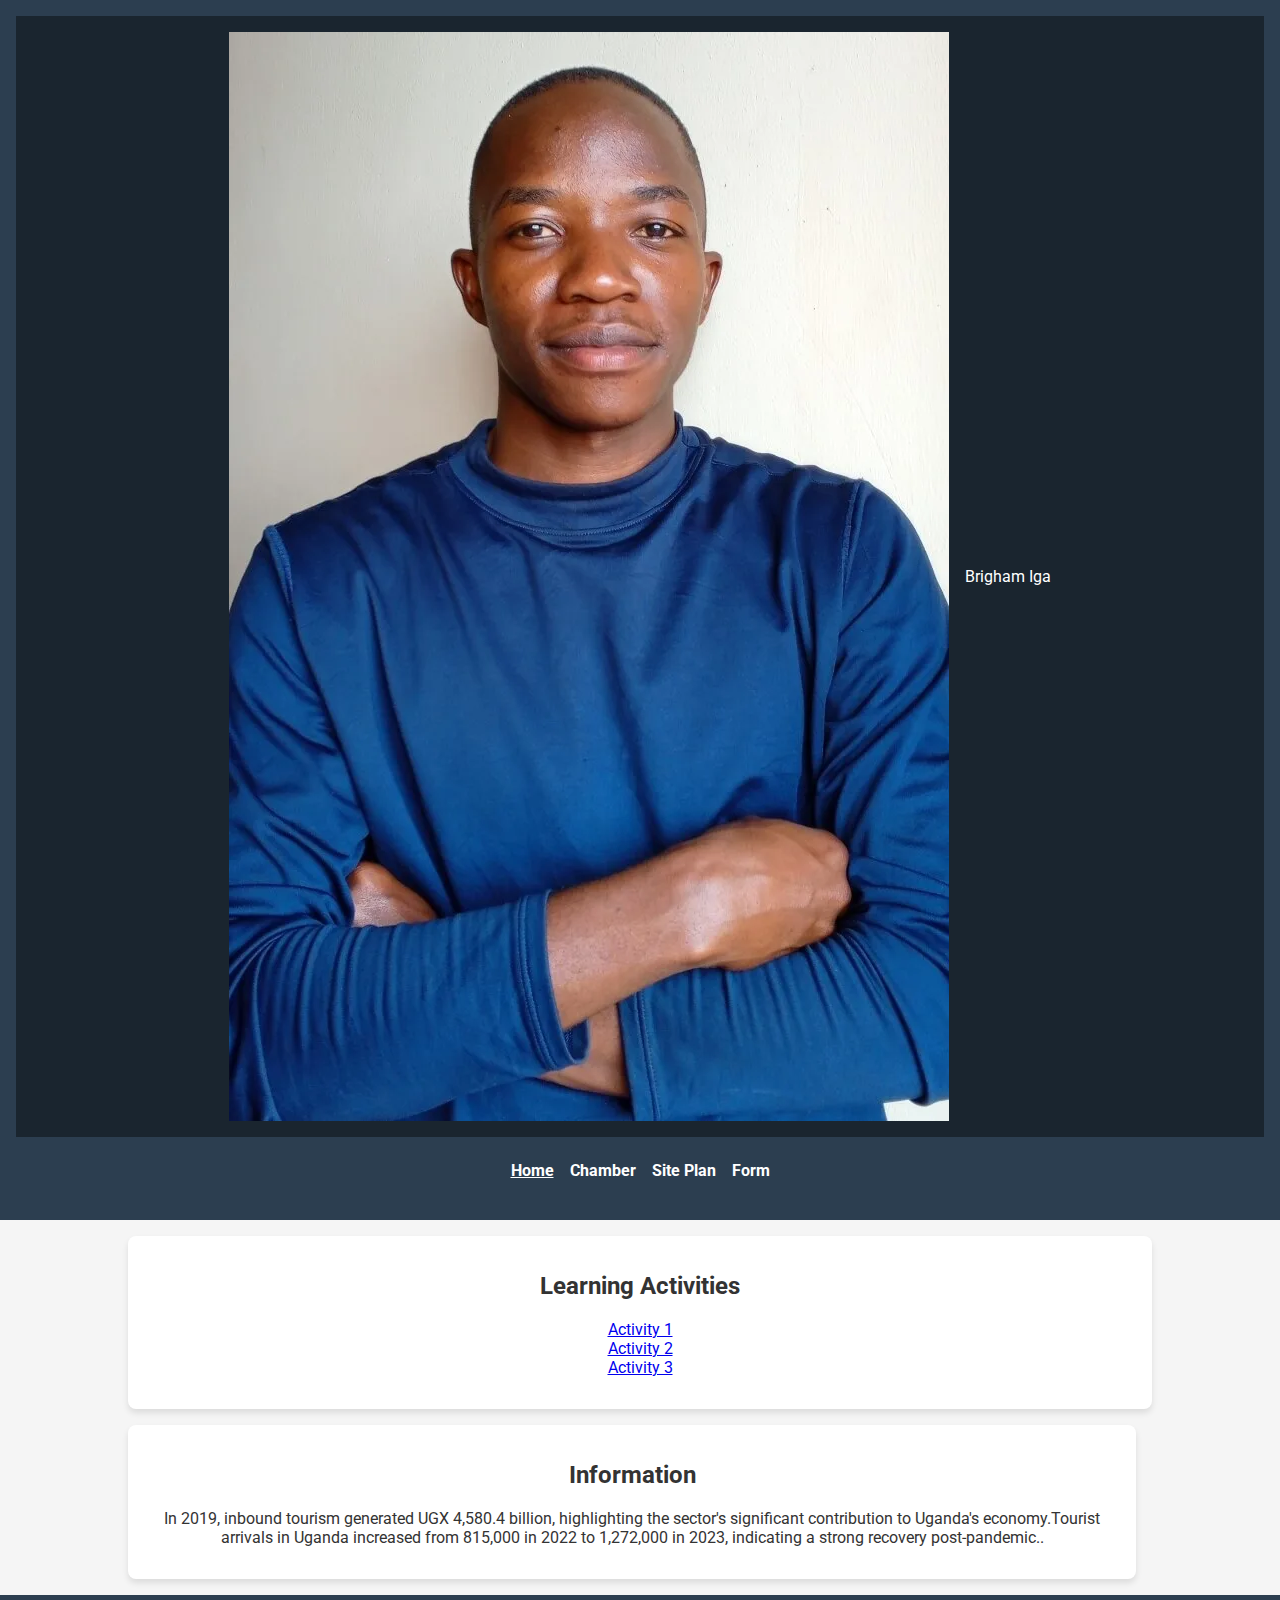
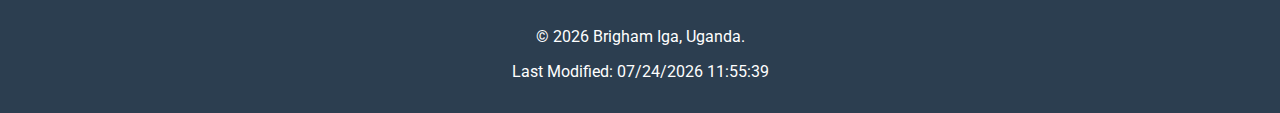
<file: index.html>
<!DOCTYPE html>
<html lang="en">

<head>
    <meta charset="UTF-8">
    <meta name="viewport" content="width=device-width, initial-scale=1.0">
    <title>Brigham Iga - WDD 230 - Web Frontend Development</title>
    <meta name="description" content="Welcome to my WDD 230 web development page. Learn about my journey in web development and explore resources and activities.">
    <meta name="author" content="Brigham Iga">
    <link rel="preconnect" href="https://fonts.googleapis.com">
    <link rel="preconnect" href="https://fonts.gstatic.com" crossorigin>
    <link href="https://fonts.googleapis.com/css2?family=Roboto:wght@100..900&display=swap" rel="stylesheet">
    <link rel="stylesheet" href="styles/base.css">
    <link rel="stylesheet" href="styles/larger.css">
    <script src="scripts/getDates.js" defer></script>
</head>

<body>
    <header>
        <div class="profile-container">
            <img src="images/Iga_4.webp" alt="Brigham Iga's Profile Picture" class="profile-img">
            <span class="profile-name">Brigham Iga</span>
        </div>
        <nav>
            <ul>
                <li><a href="#" class="active">Home</a></li>
                <li><a href="#">Chamber</a></li>
                <li><a href="#">Site Plan</a></li>
                <li><a href="#">Form</a></li>
            </ul>
        </nav>
    </header>
    <main>
        <section class="card learning-activities">
            <h2>Learning Activities</h2>
            <ul>
                <li><a href="#">Activity 1</a></li>
                <li><a href="#">Activity 2</a></li>
                <li><a href="#">Activity 3</a></li>
            </ul>
        </section>

        <section class="card information">
            <h2>Information</h2>
            <p>In 2019, inbound tourism generated UGX 4,580.4 billion, highlighting the sector's significant contribution to Uganda's economy.Tourist arrivals in Uganda increased from 815,000 in 2022 to 1,272,000 in 2023, indicating a strong recovery post-pandemic..</p>
        </section>
    </main>

    <footer>
        <p>&copy; <span id="currentyear"></span> Brigham Iga, Uganda.</p>
        <p id="lastModified"></p>
    </footer>

    <script>
        document.getElementById("currentyear").textContent = new Date().getFullYear();
        document.getElementById("lastModified").textContent = "Last Modified: " + document.lastModified;
    </script>
</body>

</html>
</file>
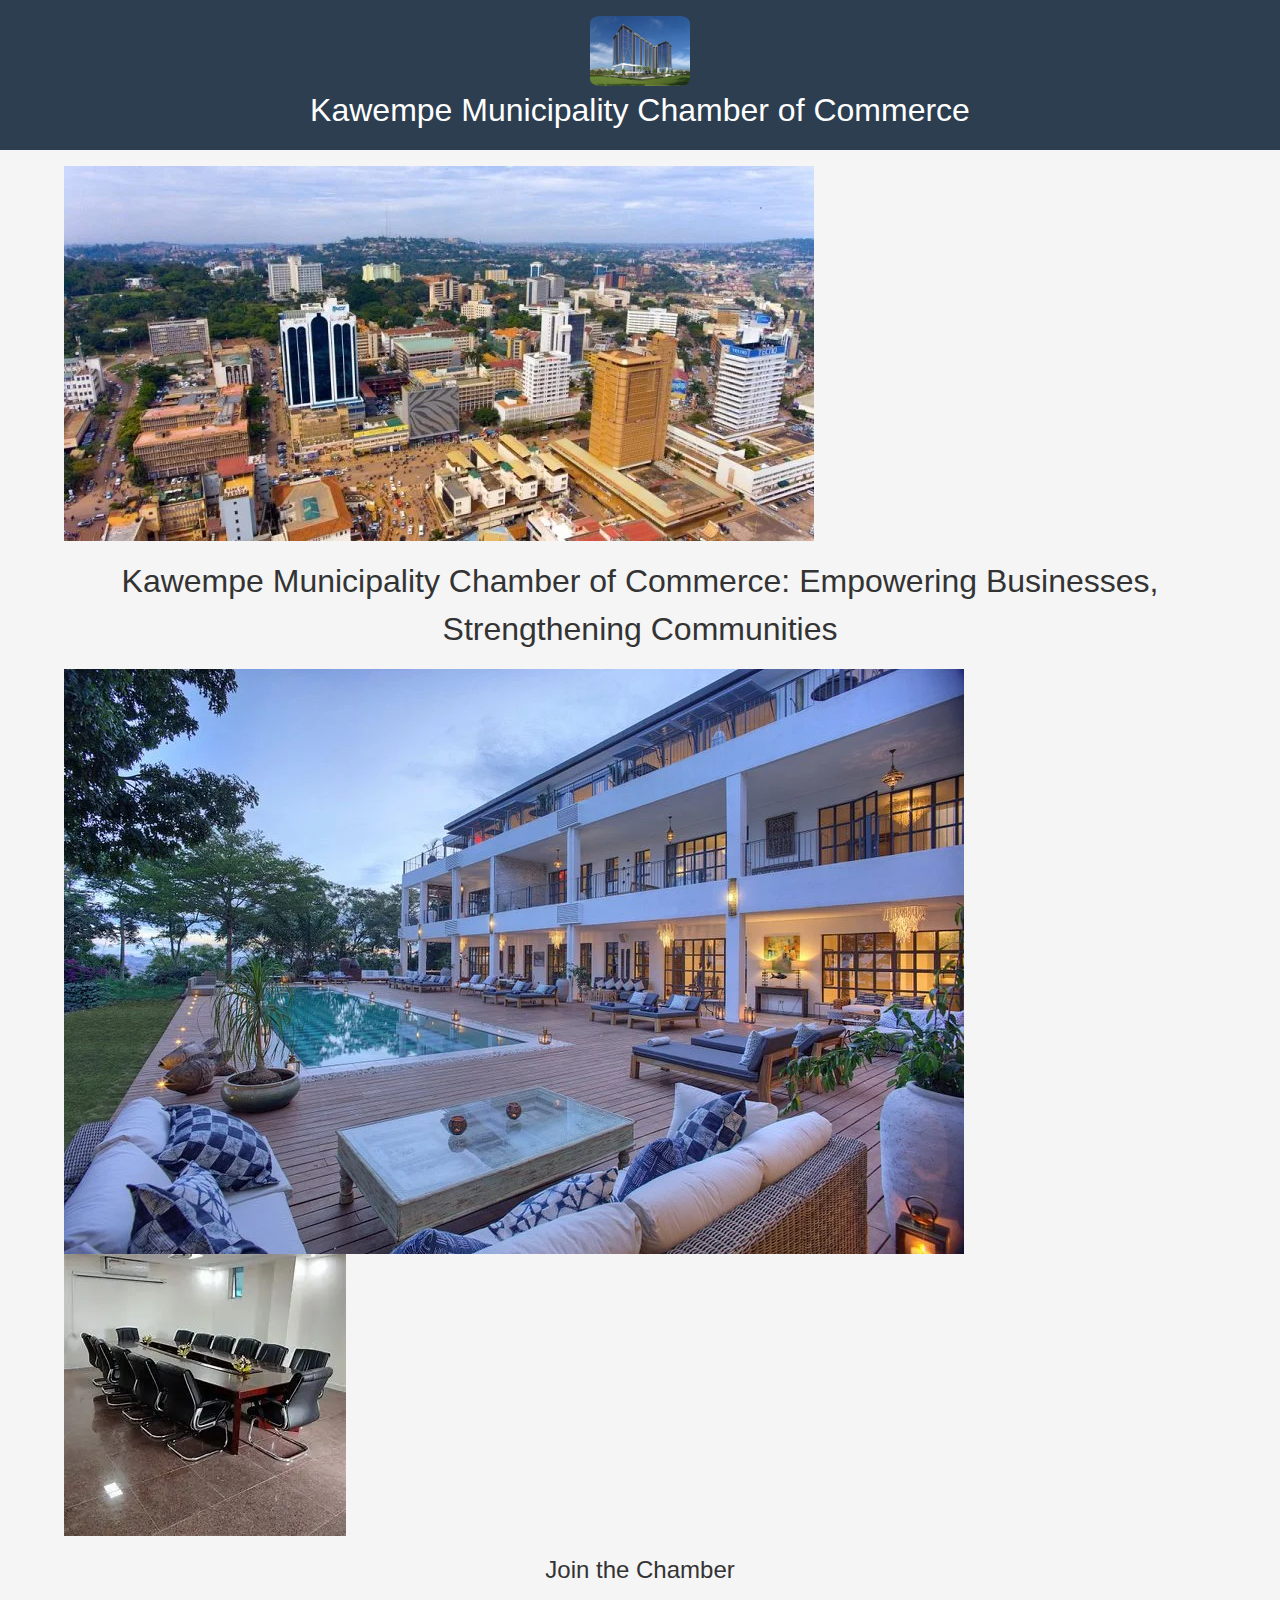
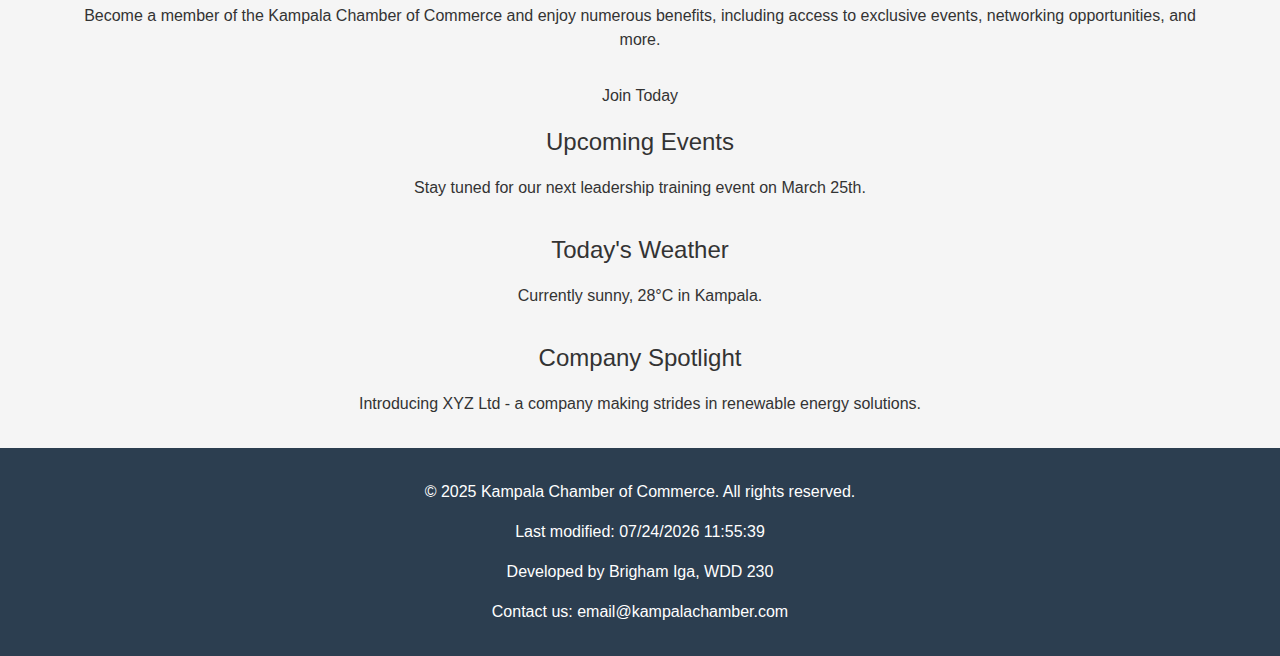
<file: chamber/index.html>
<!DOCTYPE html>
<html lang="en">

<head>
    <meta charset="UTF-8">
    <meta name="viewport" content="width=device-width, initial-scale=1.0">
    <meta property="og:title" content="Kampala Chamber of Commerce - Home page" />
    <meta property="og:url" content="https://the-things-which-matter.github.io/wdd230/chamber/index.html" />
    <meta property="og:image" content="https://sl.bing.net/hKS41zDF8mW" />
    <meta property="og:type" content="website" />
    <meta name="description" content="Welcome to Kampala Chamber of Commerce - Business & Community Growth. This page introduces you to what the Kampala Chamber of Commerce does for both business owners and the community too.">
    <meta name="author" content="Brigham Iga">

    <title>Kampala Chamber of Commerce - Home page</title>
    <link rel="icon" href="images/favicon.ico" type="image/x-icon">
    <link href="https://fonts.googleapis.com/css2?family=Amita&family=Noto+Sans:wght@400;700&display=swap" rel="stylesheet">
    <link rel="stylesheet" href="styles/normalize.css">
    <link rel="stylesheet" href="styles/base.css"> 
    <link rel="stylesheet" href="styles/larger.css">
    <script src="scripts/homepage.js" defer></script>
</head>

<body>

    <header>
        <img class="kampala" src="images/kampala.webp" alt="Kampala Chamber of Commerce Logo" width="100"> 
        <h1 class="ytcontent">Kawempe Municipality Chamber of Commerce</h1>

        <nav>
            <button class="hamburger-button" aria-label="Toggle Menu">&#9776;</button>
            <ul id="menu-items">
                <li><a href="https://the-things-which-matter.github.io/wdd230/chamber/index.html">Home</a></li>
                <li><a href="#chamber">Chamber</a></li>
                <li><a href="#projects">Projects</a></li>
                <li><a href="#contact">Contact</a></li>
            </ul>
        </nav>
    </header>

    <main>
        <section id="hero">
            <img src="images/kampala-hero.webp" alt="Kampala Chamber Hero Image" class="hero-img">
        </section>

        <section id="main-title">
            <h1>Kawempe Municipality Chamber of Commerce: Empowering Businesses, Strengthening Communities</h1>
        </section>

        <section id="image-section">
            <div class="image-container">
                <img src="images/kamp-one.webp" alt="Business Image 1" class="side-image">
                <img src="images/kamp-borad.webp" alt="Business Image 2" class="side-image">
            </div>
        </section>

        <section id="secondary-text">
            <h2>Join the Chamber</h2>
            <p>Become a member of the Kampala Chamber of Commerce and enjoy numerous benefits, including access to exclusive events, networking opportunities, and more.</p>
        </section>

        <section id="cta">
            <a href="#" class="cta-link">Join Today</a>
        </section>

        <section id="current-events">
            <h2>Upcoming Events</h2>
            <p>Stay tuned for our next leadership training event on March 25th.</p>
        </section>

        <section id="weather">
            <h2>Today's Weather</h2>
            <p>Currently sunny, 28°C in Kampala.</p>
        </section>

        <section id="company-spotlight">
            <h2>Company Spotlight</h2>
            <p>Introducing XYZ Ltd - a company making strides in renewable energy solutions.</p>
        </section>
    </main>

    <footer>
        <p>&copy; 2025 Kampala Chamber of Commerce. All rights reserved.</p>
        <p>Last modified: <span id="last-modified"></span></p>
        <p>Developed by Brigham Iga, WDD 230</p>
        <p>Contact us: email@kampalachamber.com</p>
    </footer>

</body>

</html>
</file>
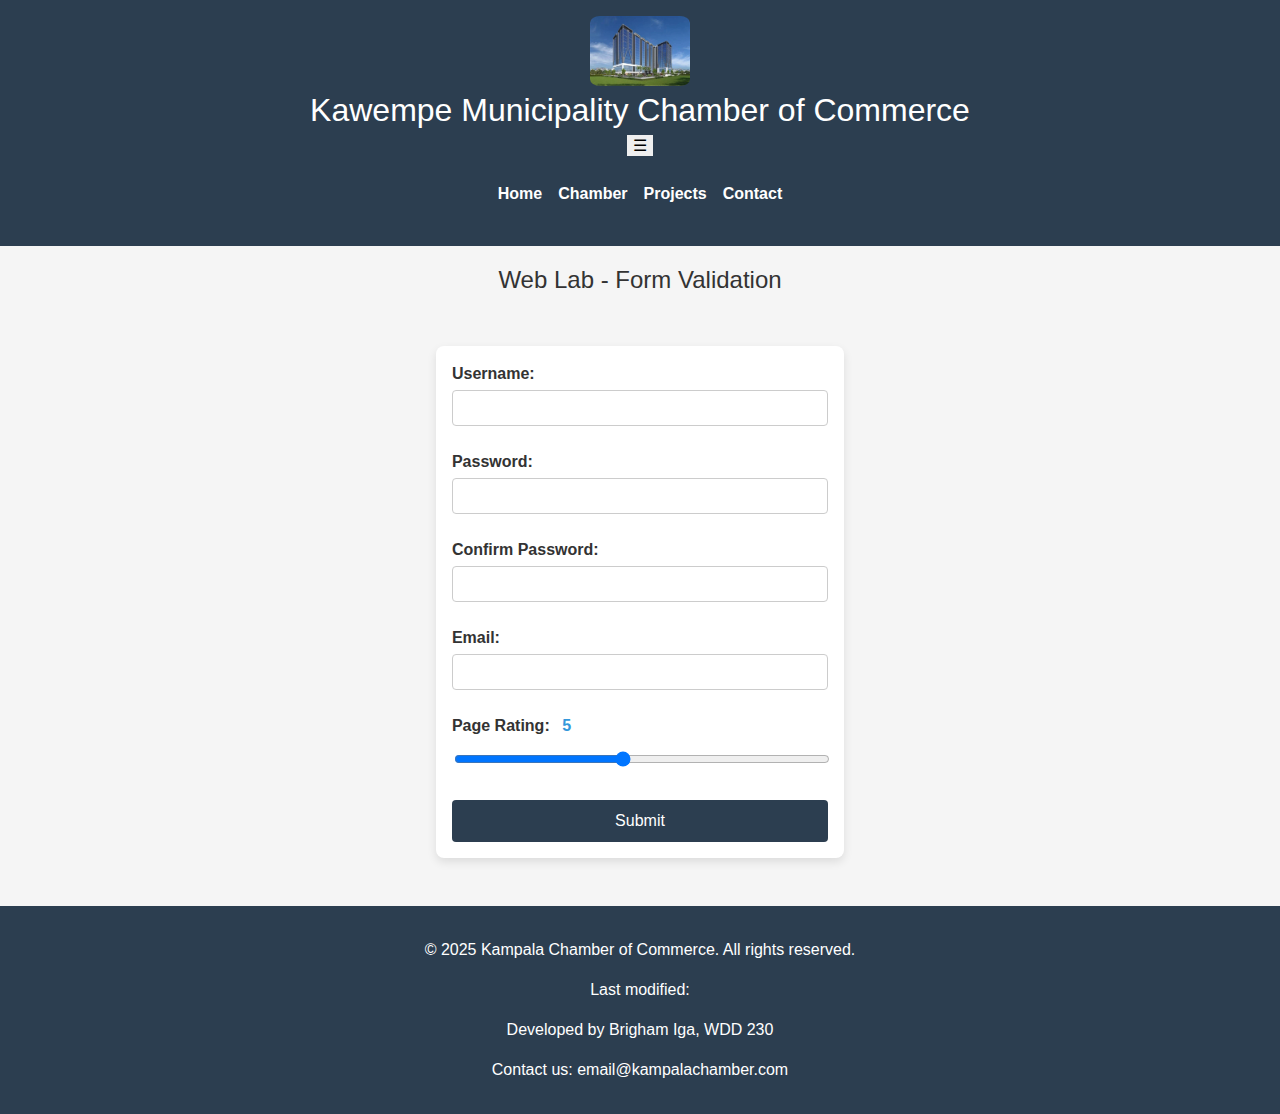
<file: form.html>
<!DOCTYPE html>
<html lang="en">

<head>
    <meta charset="UTF-8">
    <meta name="viewport" content="width=device-width, initial-scale=1.0">
    <meta property="og:title" content="Kampala Chamber of Commerce - Home page" />
    <meta property="og:url" content="https://the-things-which-matter.github.io/wdd230/chamber/index.html" />
    <meta property="og:image" content="https://sl.bing.net/hKS41zDF8mW" />
    <meta property="og:type" content="website" />
    <meta name="description"
        content="Complete this form to register as a member of the Kampala Chamber of Commerce. Enjoy access to a range of business and community benefits.">
    <meta name="author" content="Brigham Iga">

    <title>Kampala Chamber of Commerce - Member Registration Form</title>
    <link rel="icon" href="images/favicon.ico" type="image/x-icon">
    <link href="https://fonts.googleapis.com/css2?family=Amita&family=Noto+Sans:wght@400;700&display=swap"
        rel="stylesheet">
    <link rel="stylesheet" href="styles/normalize.css">
    <link rel="stylesheet" href="styles/form.css">
    <link rel="stylesheet" href="styles/larger.css">
    <script src="scripts/form.js" defer></script>
</head>

<body>

    <header>
        <img class="kampala" src="images/kampalat.webp" alt="Kampala Chamber of Commerce Logo" width="100">
        <h1 class="ytcontent">Kawempe Municipality Chamber of Commerce</h1>

        <nav>
            <button class="hamburger-button" aria-label="Toggle Menu">&#9776;</button>
            <ul id="menu-items">
                <li><a href="https://the-things-which-matter.github.io/wdd230/chamber/index.html">Home</a></li>
                <li><a href="#chamber">Chamber</a></li>
                <li><a href="#projects">Projects</a></li>
                <li><a href="#contact">Contact</a></li>
            </ul>
        </nav>
    </header>

    <main>
        <h2>Web Lab - Form Validation</h2>
        <form id="userForm" method="get" action="record.html">
            <label for="username">Username:
                <input type="text" id="username" name="username" required>
            </label>

            <label for="password">Password:
                <input type="password" id="password" name="password" required
                    pattern="[a-zA-Z0-9]{8,}"
                    title="Password must be at least 8 alphanumeric characters.">
            </label>

            <label for="confirmPassword">Confirm Password:
                <input type="password" id="confirmPassword" name="confirmPassword" required>
            </label>

            <label for="email">Email:
                <input type="email" id="email" name="email" required
                    pattern="[a-zA-Z0-9._%+-]+@byui\\.edu$"
                    title="Please enter a valid @byui.edu email address.">
            </label>

            <label for="rating">Page Rating: <span id="ratingValue">5</span>
                <input type="range" id="rating" name="rating" min="1" max="10" step="1" value="5">
            </label>

            <button type="submit">Submit</button>
        </form>
    </main>

    <footer>
        <p>&copy; 2025 Kampala Chamber of Commerce. All rights reserved.</p>
        <p>Last modified: <span id="last-modified"></span></p>
        <p>Developed by Brigham Iga, WDD 230</p>
        <p>Contact us: email@kampalachamber.com</p>
    </footer>


</body>

</html>
</file>
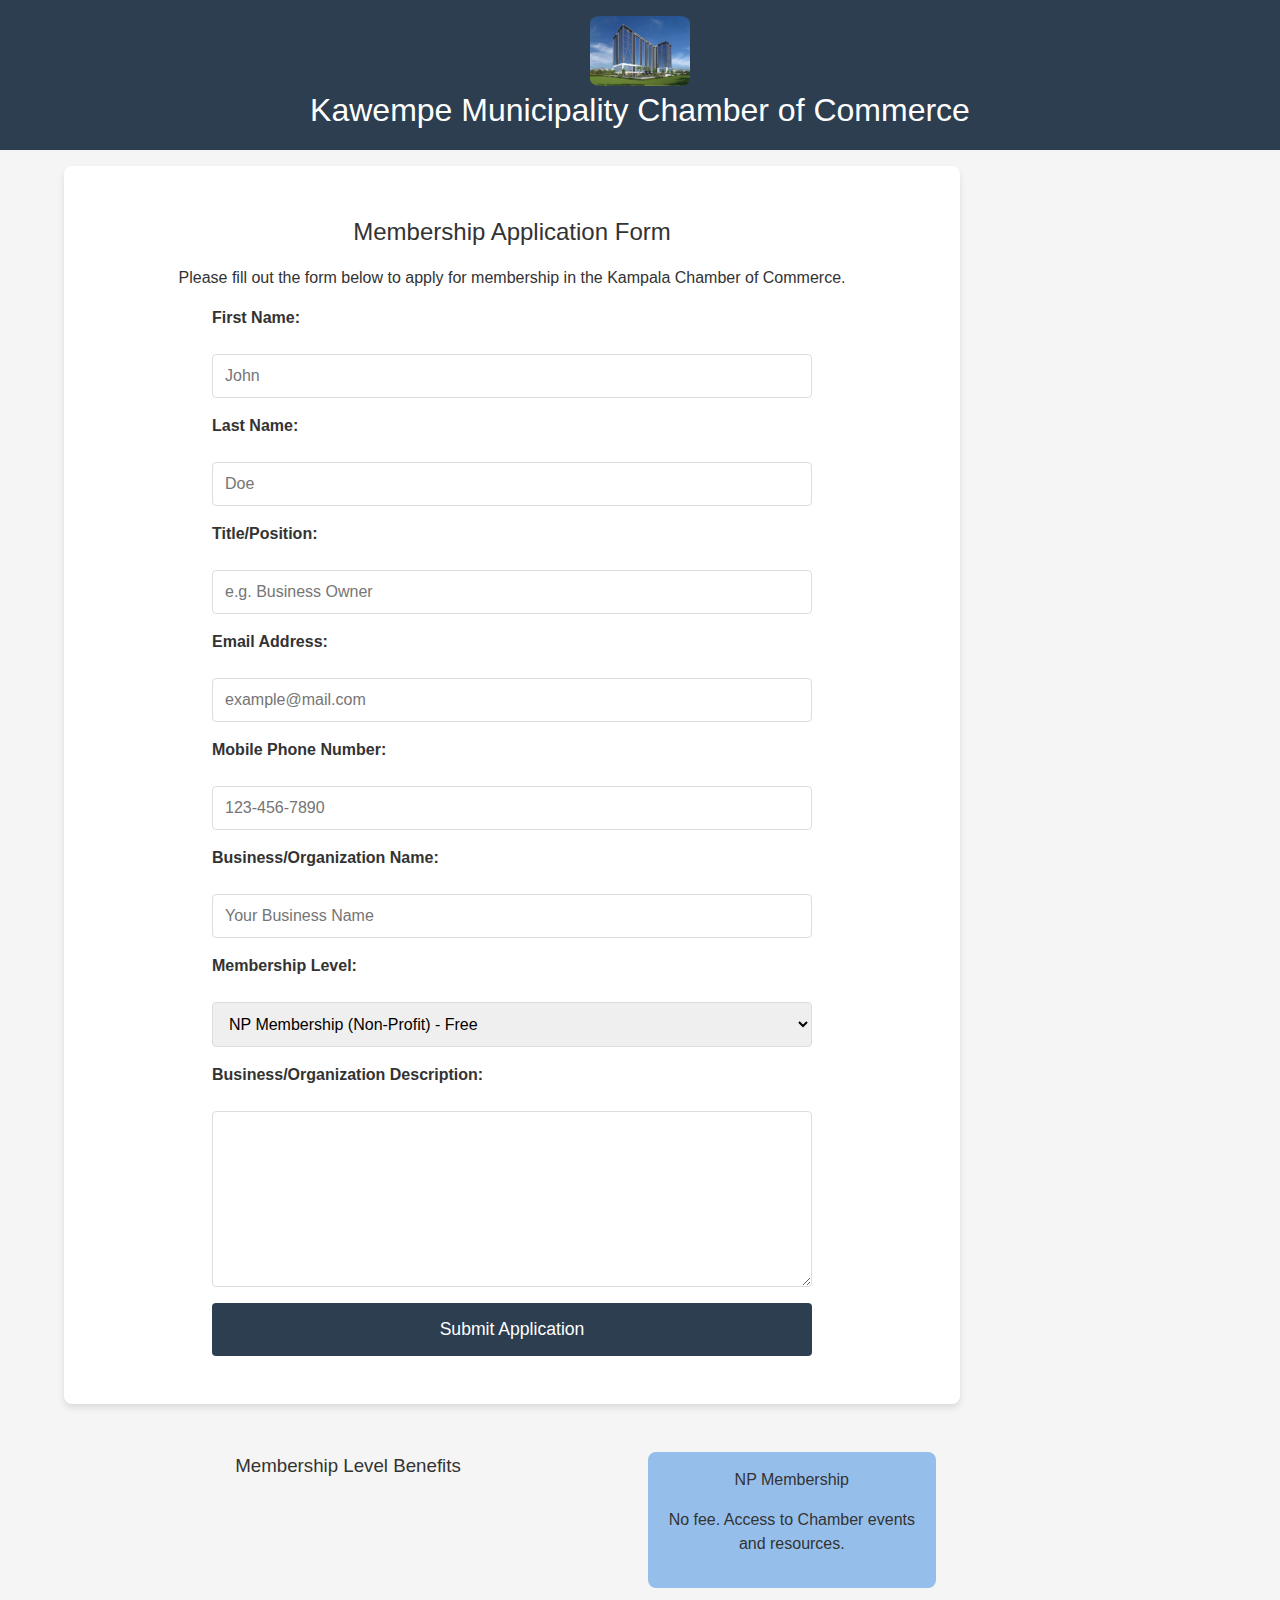
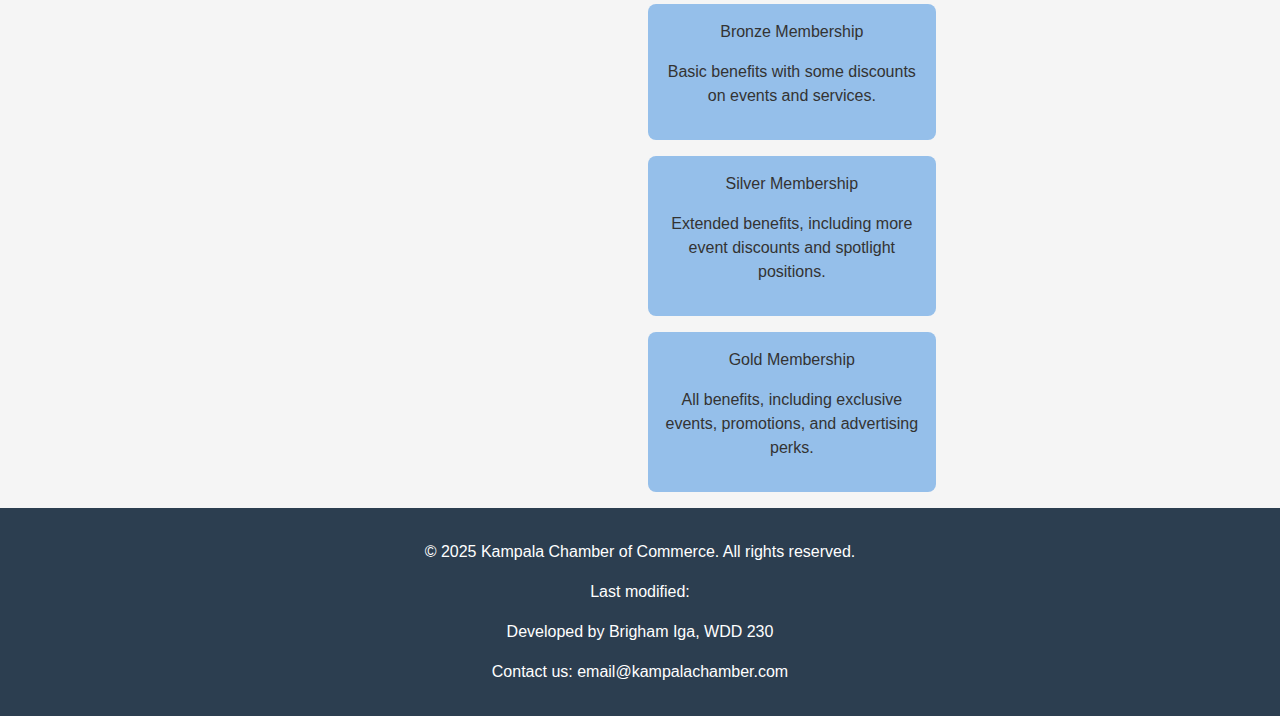
<file: join.html>
<!DOCTYPE html>
<html lang="en">

<head>
    <meta charset="UTF-8">
    <meta name="viewport" content="width=device-width, initial-scale=1.0">
    <meta property="og:title" content="Kampala Chamber of Commerce - Home page" />
    <meta property="og:url" content="https://the-things-which-matter.github.io/wdd230/chamber/index.html" />
    <meta property="og:image" content="https://sl.bing.net/hKS41zDF8mW" />
    <meta property="og:type" content="website" />
    <meta name="description"
        content="Complete this form to register as a member of the Kampala Chamber of Commerce. Enjoy access to a range of business and community benefits.">
    <meta name="author" content="Brigham Iga">

    <title>Kampala Chamber of Commerce - Member Registration Form</title>
    <link rel="icon" href="images/favicon.ico" type="image/x-icon">
    <link href="https://fonts.googleapis.com/css2?family=Amita&family=Noto+Sans:wght@400;700&display=swap"
        rel="stylesheet">
    <link rel="stylesheet" href="styles/normalize.css">
    <link rel="stylesheet" href="styles/join.css">

    <script src="scripts/join.js" defer></script>
</head>

<body>

    <header>
        <img class="kampala" src="images/kampalat.webp" alt="Kampala Chamber of Commerce Logo" width="100">
        <h1 class="ytcontent">Kawempe Municipality Chamber of Commerce</h1>

        <nav>
            <button class="hamburger-button" aria-label="Toggle Menu">&#9776;</button>
            <ul id="menu-items">
                <li><a href="https://the-things-which-matter.github.io/wdd230/chamber/index.html">Home</a></li>
                <li><a href="#chamber">Chamber</a></li>
                <li><a href="#projects">Projects</a></li>
                <li><a href="#contact">Contact</a></li>
            </ul>
        </nav>
    </header>

    <main>
        <section class="form-section">
            <h2>Membership Application Form</h2>
            <p>Please fill out the form below to apply for membership in the Kampala Chamber of Commerce.</p>

            <form action="thankyou.html" method="get" id="membership-form">
                
                <label for="first-name">First Name:</label>
                <input type="text" id="first-name" name="first-name" required placeholder="John" />

               
                <label for="last-name">Last Name:</label>
                <input type="text" id="last-name" name="last-name" required placeholder="Doe" />

               
                <label for="title">Title/Position:</label>
                <input type="text" id="title" name="title" required pattern="[A-Za-z\s\-]{7,}" placeholder="e.g. Business Owner" />

                <label for="email">Email Address:</label>
                <input type="email" id="email" name="email" required placeholder="example@mail.com" />

               
                <label for="mobile">Mobile Phone Number:</label>
                <input type="tel" id="mobile" name="mobile" required placeholder="123-456-7890" />

               
                <label for="business-name">Business/Organization Name:</label>
                <input type="text" id="business-name" name="business-name" required placeholder="Your Business Name" />

             
                <label for="membership-level">Membership Level:</label>
                <select id="membership-level" name="membership-level">
                    <option value="np">NP Membership (Non-Profit) - Free</option>
                    <option value="bronze">Bronze Membership</option>
                    <option value="silver">Silver Membership</option>
                    <option value="gold">Gold Membership</option>
                </select>

              
                <label for="description">Business/Organization Description:</label>
                <textarea id="description" name="description"></textarea>

             
                <input type="hidden" id="timestamp" name="timestamp" />

             
                <input type="submit" value="Submit Application" />
            </form>
        </section>

        <section class="membership-benefits">
            <h3>Membership Level Benefits</h3>
            <div class="benefits">
                <div class="benefit">
                    <h4>NP Membership</h4>
                    <p>No fee. Access to Chamber events and resources.</p>
                </div>
                <div class="benefit">
                    <h4>Bronze Membership</h4>
                    <p>Basic benefits with some discounts on events and services.</p>
                </div>
                <div class="benefit">
                    <h4>Silver Membership</h4>
                    <p>Extended benefits, including more event discounts and spotlight positions.</p>
                </div>
                <div class="benefit">
                    <h4>Gold Membership</h4>
                    <p>All benefits, including exclusive events, promotions, and advertising perks.</p>
                </div>
            </div>
        </section>
    </main>

    <footer>
        <p>&copy; 2025 Kampala Chamber of Commerce. All rights reserved.</p>
        <p>Last modified: <span id="last-modified"></span></p>
        <p>Developed by Brigham Iga, WDD 230</p>
        <p>Contact us: email@kampalachamber.com</p>
    </footer>

</body>

</html>
</file>
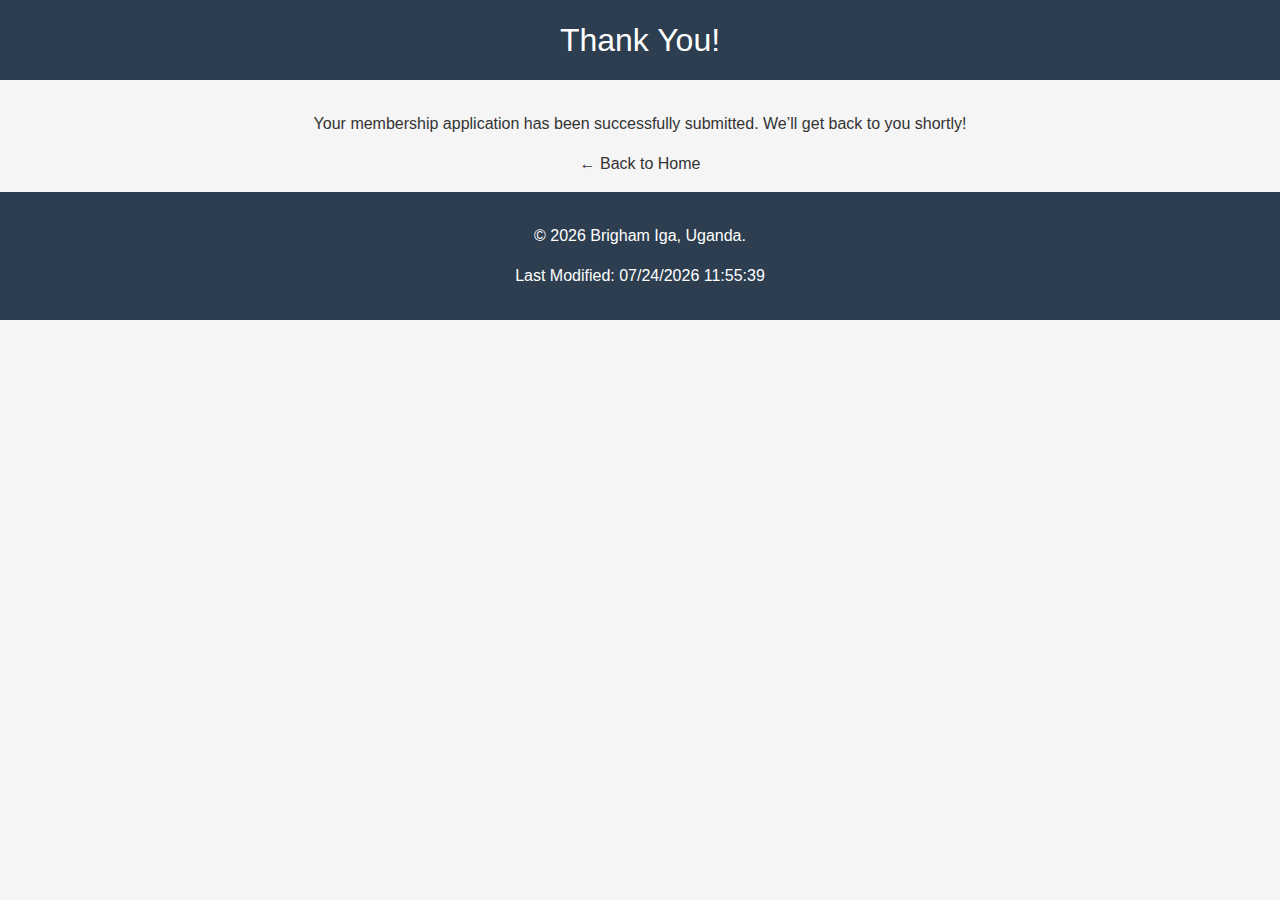
<file: chamber/thankyou.html>
<!DOCTYPE html>
<html lang="en">
<head>
  <meta charset="UTF-8" />
  <meta name="viewport" content="width=device-width, initial-scale=1.0"/>
  <title>Thank You</title>
  <link rel="stylesheet" href="styles/normalize.css" />
  <link rel="stylesheet" href="styles/base.css" />
  <link rel="stylesheet" href="styles/larger.css" />
</head>
<body>
  <header>
    <h1>Thank You!</h1>
  </header>
  <main>
    <section>
      <p>Your membership application has been successfully submitted. We’ll get back to you shortly!</p>
      <a href="index.html">← Back to Home</a>
    </section>
  </main>
  <footer>
    <p>&copy; <span id="currentyear"></span> Brigham Iga, Uganda.</p>
    <p id="lastModified"></p>
  </footer>

  <script>
    document.getElementById("currentyear").textContent = new Date().getFullYear();
    document.getElementById("lastModified").textContent = "Last Modified: " + document.lastModified;
  </script>
</body>
</html>
</file>
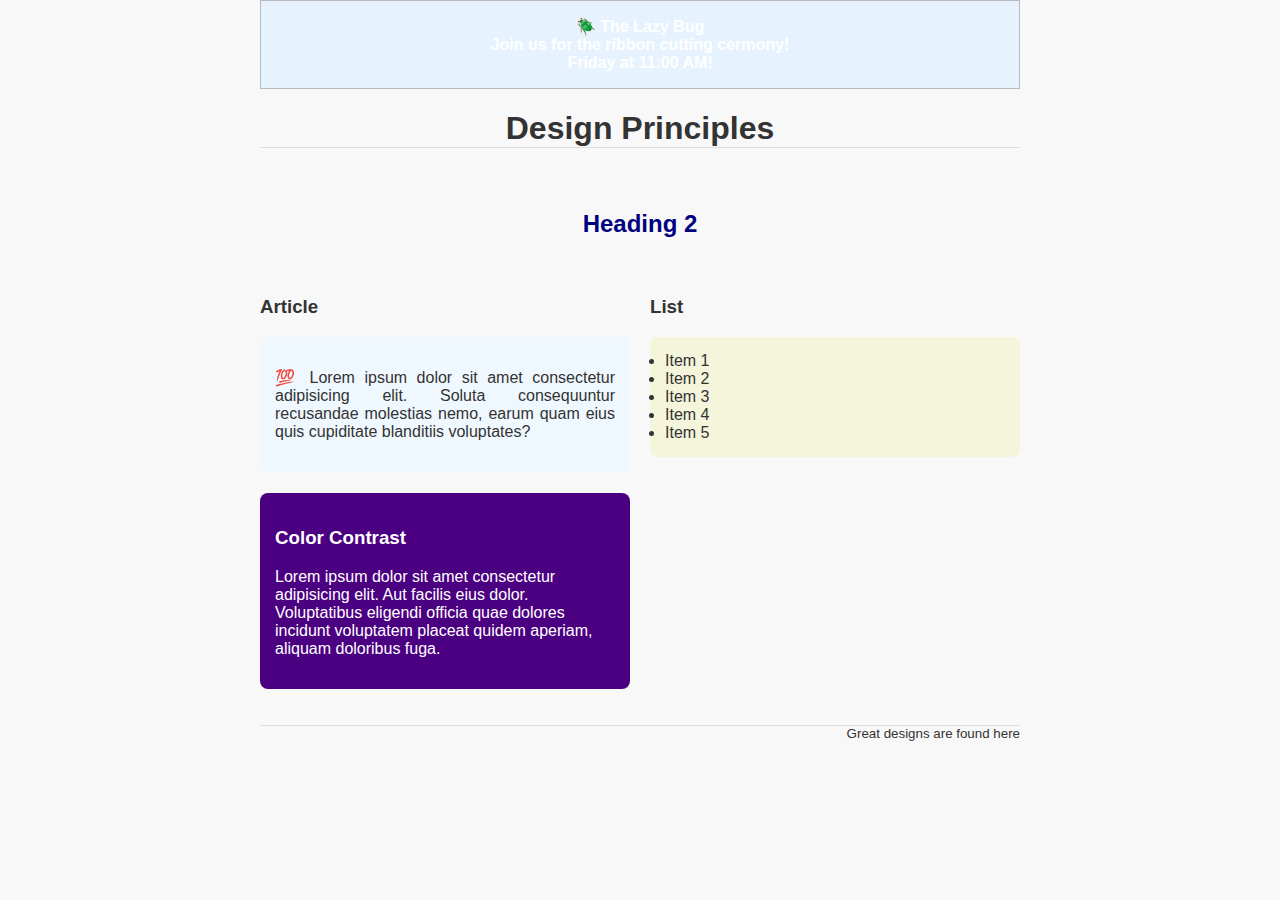
<file: week01/week02/design.html>
<!DOCTYPE html>
<html lang="en">

<head>
    <meta charset="UTF-8">
    <meta name="viewport" content="width=device-width, initial-scale=1.0">
    <meta name="description" content="This site plan shows an overview of the Kampala Chamber of Commerce in both wide and small screen views.">
    <meta name="author" content="Robert Green">
    <title>Kampala Chamber of Commerce - Business & Community Growth Site Plan</title>
    <link href="https://fonts.googleapis.com/css2?family=Amita&family=Noto+Sans:wght@400;700&display=swap" rel="stylesheet">
    <link rel="stylesheet" href="styles/design.css"> 
</head>

<body>
    <header>
        <div class="banner">🪲 The Lazy Bug<br>Join us for the ribbon cutting cermony!<br>Friday at 11:00 AM!</div>
        <h1>Design Principles</h1>
    </header>

    <main>
        <h2>Heading 2</h2>

        <section>
            <h3>Article</h3>
            <article>
                <p>💯 Lorem ipsum dolor sit amet consectetur adipisicing elit. Soluta consequuntur recusandae molestias nemo, earum quam eius quis cupiditate blanditiis voluptates?</p>
            </article>
        </section>

        <section>
            <h3>List</h3>
            <ul>
                <li>Item 1</li>
                <li>Item 2</li>
                <li>Item 3</li>
                <li>Item 4</li>
                <li>Item 5</li>
            </ul>
        </section>

        <div class="callout">
            <h3>Color Contrast</h3>
            <p>Lorem ipsum dolor sit amet consectetur adipisicing elit. Aut facilis eius dolor. Voluptatibus eligendi officia quae dolores incidunt voluptatem placeat quidem aperiam, aliquam doloribus fuga.</p>
        </div>
    </main>

    <footer>
        Great designs are found here
    </footer>
</body>

</html>
</file>
<file: styles/base.css>
/* base.css - Mobile-first styles */

body {
    font-family: 'Roboto', sans-serif;
    margin: 0;
    padding: 0;
    background-color: #f5f5f5;
    color: #333;
    text-align: center;
}

header {
    background-color: #2c3e50;
    color: white;
    padding: 1rem;
}

header-name {
    font-size: 2rem; 
    font-weight: bold; 
}

.profile-container {
    background-color: #1a252f; /* Different color from nav */
    padding: 1rem;
    display: flex;
    align-items: center;
    justify-content: center;
    gap: 1rem;}

.profile-image
    {
        max-width: 80px; /* Adjust as needed */
        height: auto;
       /* border-radius: 50%;*/
        /*height: 450;
        width: 400;*/
    }
nav ul {
    list-style: none;
    padding: 0;
    display: flex;
    flex-direction: column;
    align-items: center;
}

nav ul li {
    margin: 0.5rem 0;
}

nav ul li a {
    text-decoration: none;
    color: white;
    font-weight: bold;
}

nav ul li a.active {
    text-decoration: underline;
}

main {
    max-width: 90%;
    margin: 1rem auto;
    display: grid;
    grid-template-columns: 1fr;
    gap: 1rem;
}

.card {
    background: white;
    padding: 1rem;
    border-radius: 8px;
    box-shadow: 0 4px 6px rgba(0, 0, 0, 0.1);
}

ul {
    list-style-type: none;
    padding: 0;
}

footer {
    background-color: #2c3e50;
    color: white;
    padding: 1rem;
    margin-top: 1rem;
}
</file>
<file: styles/larger.css>
/* Larger Screen Styles */
@media (min-width: 768px) {
   
    header {
        flex-direction: column; 
    }

    nav {
        display: block; 
    }

    nav ul {
        flex-direction: row; 
        justify-content: center;
        gap: 1rem;
        width: auto;
    }

    #menuToggle {
        display: block;
    }

    #darkModeToggle {
        order: 1;
    }

    main {
        max-width: 80%;
        grid-template-columns: 1fr; 
    }

    .card:first-of-type {
        grid-column: span 2;
    }
}
</file>
<file: chamber/styles/base.css>
/* join.css */


body {
    font-family: 'Roboto', sans-serif;
    margin: 0;
    padding: 0;
    background-color: #f5f5f5;
    color: #333;
    text-align: center;
    transition: background-color 0.3s, color 0.3s;
}

header {
    background-color: #2c3e50;
    color: white;
    padding: 1rem;
    display: flex;
    flex-direction: column; 
    align-items: center;
}

.header-name {
    font-size: 2rem;
    font-weight: bold;
    margin-top: 1rem; 
}



.profile-container {
    display: flex;
    align-items: center;
    gap: 1rem;
    margin-bottom: 1rem;
}

.profile-img {
    max-width: 90px;
    height: auto;
    border-radius: 10%;
}

nav {
    display: none;
    width: 100%; 
}

nav ul {
    list-style: none;
    padding: 0;
    display: flex;
    flex-direction: column; 
    align-items: center;
    width: 100%; 
}

nav ul li {
    margin: 0.5rem 0;
}

nav ul li a {
    text-decoration: none;
    color: white;
    font-weight: bold;
}

nav ul li a.active {
    text-decoration: underline;
}

#menuToggle {
    background: none;
    border: none;
    font-size: 2rem;
    cursor: pointer;
    color: white;
    position: absolute;
    top: 1rem;
    left: 1rem; 
}

#darkModeToggle {
    background: none;
    border: none;
    font-size: 1rem;
    cursor: pointer;
    color: white;
    position: absolute;
    top: 1rem;
    right: 1rem; 
}



.card img {
    width: 50%; 
    height: auto; 
    display: block;
    margin: 0 auto; 
    border-radius: 10%;
  }
  








.kampala {
    border-radius: 10%;
}

.profile-container {
    display: flex;
    align-items: center;
    gap: 1rem;
    margin-bottom: 1rem;
}

.profile-img {
    max-width: 90px;
    height: auto;
    border-radius: 10%;
}

nav {
    display: none;
    width: 100%; 
}

nav ul {
    list-style: none;
    padding: 0;
    display: flex;
    flex-direction: column; 
    align-items: center;
    width: 100%; 
}

nav ul li {
    margin: 0.5rem 0;
}

nav ul li a {
    text-decoration: none;
    color: white;
    font-weight: bold;
}

nav ul li a.active {
    text-decoration: underline;
}

#menuToggle {
    background: none;
    border: none;
    font-size: 2rem;
    cursor: pointer;
    color: white;
    position: absolute;
    top: 1rem;
    left: 1rem; 
}

#darkModeToggle {
    background: none;
    border: none;
    font-size: 1rem;
    cursor: pointer;
    color: white;
    position: absolute;
    top: 1rem;
    right: 1rem; 
}

main {
    max-width: 90%;
    margin: 1rem auto;
    display: grid;
    grid-template-columns: 1fr;
    gap: 1rem;
}

.card {
    background: white;
    padding: 1rem;
    border-radius: 8px;
    box-shadow: 0 4px 6px rgba(0, 0, 0, 0.1);
}

ul {
    list-style-type: none;
    padding: 0;
}




.view-buttons {
    display: flex;
    justify-content: center;
    gap: 1rem;
    margin: 1rem 0;
   
}

#directory.grid-view {
    display: grid;
    grid-template-columns: repeat(auto-fit, minmax(250px, 1fr));
    gap: 1rem;
}

#directory.list-view {
    display: block;
}

#directory.list-view .card {
    display: flex;
    flex-direction: column;
    align-items: flex-start;
    text-align: left;
}

#gridView {
    background-color: yellow;
}

#listView {
    background-color: yellow;
}







footer {
    background-color: #2c3e50;
    color: white;
    padding: 1rem;
    margin-top: 1rem;
}


.dark-mode {
    background-color: #1a1a1a;
    color: #f5f5f5;
}

.dark-mode .card {
    background: #333;
    color: #f5f5f5;
}

.hero {
    position: relative;
    width: 100%;
    height: 300px;
    overflow: hidden;
}

.hero img {
    width: 100%;
    height: auto;
    object-fit: cover;
    display: block;
}

.hero-overlay {
    position: absolute;
    top: 50%;
    left: 50%;
    transform: translate(-50%, -50%);
    color: white;
    font-size: 2rem;
    font-weight: bold;
    z-index: 10;
}




.benefit {
    background-color: rgb(234, 34, 34);
}

.form-section {
    background: white;
    padding: 2rem;
    border-radius: 8px;
    box-shadow: 0 4px 6px rgba(0, 0, 0, 0.1);
    margin-bottom: 2rem;
}

form {
    display: flex;
    flex-direction: column;
    gap: 1rem;
    max-width: 600px;
    margin: 0 auto;
}

label {
    text-align: left;
    font-weight: bold;
    margin-bottom: 0.5rem;
}

input[type="text"],
input[type="email"],
input[type="tel"],
textarea,
select {
    padding: 0.75rem;
    font-size: 1rem;
    border: 1px solid #ddd;
    border-radius: 4px;
}

textarea {
    height: 150px;
    resize: vertical;
}

input[type="submit"] {
    background-color: #2c3e50;
    color: white;
    padding: 1rem;
    border: none;
    border-radius: 4px;
    cursor: pointer;
    font-size: 1.1rem;
}

input[type="submit"]:hover {
    background-color: #4c5966;
}

.membership-benefits {
    display: grid;
    grid-template-columns: 1fr;
    gap: 1rem;
   
}

.membership-benefits .benefits {
    display: flex;
    flex-wrap: wrap;
    justify-content: space-between;
    gap: 1rem;
   
}

.membership-benefits .benefit {
    background: #f5f5f5;
    padding: 1rem;
    border-radius: 8px;
    width: 45%;
    background-color: #95bfea;
}

@media (min-width: 768px) {
    .membership-benefits {
        grid-template-columns: 1fr 1fr;
    }

    .form-section {
        max-width: 800px;
        padding: 3rem;
    }
}
</file>
<file: chamber/styles/larger.css>
/* Large View */
@media (min-width: 769px) {
    #menu-items {
        display: flex;
        justify-content: space-between;
    }
}
</file>
<file: styles/form.css>
/* form.css */


body {
    font-family: 'Roboto', sans-serif;
    margin: 0;
    padding: 0;
    background-color: #f5f5f5;
    color: #333;
    text-align: center;
    transition: background-color 0.3s, color 0.3s;
}

header {
    background-color: #2c3e50;
    color: white;
    padding: 1rem;
    display: flex;
    flex-direction: column; 
    align-items: center;
}

.kampala {
    border-radius: 10%;
}

.profile-container {
    display: flex;
    align-items: center;
    gap: 1rem;
    margin-bottom: 1rem;
}

.profile-img {
    max-width: 90px;
    height: auto;
    border-radius: 10%;
}

nav {
    display: none;
    width: 100%; 
}

nav ul {
    list-style: none;
    padding: 0;
    display: flex;
    flex-direction: column; 
    align-items: center;
    width: 100%; 
}

nav ul li {
    margin: 0.5rem 0;
}

nav ul li a {
    text-decoration: none;
    color: white;
    font-weight: bold;
}

nav ul li a.active {
    text-decoration: underline;
}

#menuToggle {
    background: none;
    border: none;
    font-size: 2rem;
    cursor: pointer;
    color: white;
    position: absolute;
    top: 1rem;
    left: 1rem; 
}

#darkModeToggle {
    background: none;
    border: none;
    font-size: 1rem;
    cursor: pointer;
    color: white;
    position: absolute;
    top: 1rem;
    right: 1rem; 
}

main {
    max-width: 90%;
    margin: 1rem auto;
    display: grid;
    grid-template-columns: 1fr;
    gap: 1rem;
}

.card {
    background: white;
    padding: 1rem;
    border-radius: 8px;
    box-shadow: 0 4px 6px rgba(0, 0, 0, 0.1);
}

ul {
    list-style-type: none;
    padding: 0;
}

footer {
    background-color: #2c3e50;
    color: white;
    padding: 1rem;
    margin-top: 1rem;
}


.hero {
    position: relative;
    width: 100%;
    height: 300px;
    overflow: hidden;
}

.hero img {
    width: 100%;
    height: auto;
    object-fit: cover;
    display: block;
}

.hero-overlay {
    position: absolute;
    top: 50%;
    left: 50%;
    transform: translate(-50%, -50%);
    color: white;
    font-size: 2rem;
    font-weight: bold;
    z-index: 10;
}



/* Dark Mode Styles */
.dark-mode {
    background-color: #1a1a1a;
    color: #f5f5f5;
}

.dark-mode .card {
    background: #333;
    color: #f5f5f5;
}




:root {
    --primary-color: #2c3e50;
    --accent-color: #3498db;
    --form-spacing: 1rem;
  }
  
  form {
    max-width: 500px;
    margin: 2rem auto;
    background-color: white;
    padding: var(--form-spacing);
    border-radius: 8px;
    box-shadow: 0 4px 10px rgba(0, 0, 0, 0.1);
    text-align: left;
  }
  
  form h2 {
    text-align: center;
    color: var(--primary-color);
  }
  
  label {
    display: block;
    margin-bottom: var(--form-spacing);
    font-weight: bold;
  }
  
  input[type="text"],
  input[type="password"],
  input[type="email"],
  input[type="range"] {
    width: 100%;
    padding: 0.5rem;
    margin-top: 0.25rem;
    margin-bottom: 0.5rem;
    border: 1px solid #ccc;
    border-radius: 4px;
    font-size: 1rem;
    box-sizing: border-box;
  }
  
  input:focus {
    outline: none;
    border-color: var(--accent-color);
    box-shadow: 0 0 0 2px rgba(52, 152, 219, 0.3);
  }
  
  #ratingValue {
    font-weight: bold;
    margin-left: 0.5rem;
    color: var(--accent-color);
  }
  
  button[type="submit"] {
    display: block;
    width: 100%;
    padding: 0.75rem;
    background-color: var(--primary-color);
    color: white;
    border: none;
    border-radius: 4px;
    font-size: 1rem;
    cursor: pointer;
    transition: background-color 0.3s ease;
  }
  
  button[type="submit"]:hover {
    background-color: #1a252f;
  }
  

  @media (max-width: 600px) {
    form {
      padding: 1rem;
      margin: 1rem;
    }
  }
</file>
<file: styles/join.css>
/* join.css */


body {
    font-family: 'Roboto', sans-serif;
    margin: 0;
    padding: 0;
    background-color: #f5f5f5;
    color: #333;
    text-align: center;
    transition: background-color 0.3s, color 0.3s;
}

header {
    background-color: #2c3e50;
    color: white;
    padding: 1rem;
    display: flex;
    flex-direction: column; 
    align-items: center;
}

.kampala {
    border-radius: 10%;
}

.profile-container {
    display: flex;
    align-items: center;
    gap: 1rem;
    margin-bottom: 1rem;
}

.profile-img {
    max-width: 90px;
    height: auto;
    border-radius: 10%;
}

nav {
    display: none;
    width: 100%; 
}

nav ul {
    list-style: none;
    padding: 0;
    display: flex;
    flex-direction: column; 
    align-items: center;
    width: 100%; 
}

nav ul li {
    margin: 0.5rem 0;
}

nav ul li a {
    text-decoration: none;
    color: white;
    font-weight: bold;
}

nav ul li a.active {
    text-decoration: underline;
}

#menuToggle {
    background: none;
    border: none;
    font-size: 2rem;
    cursor: pointer;
    color: white;
    position: absolute;
    top: 1rem;
    left: 1rem; 
}

#darkModeToggle {
    background: none;
    border: none;
    font-size: 1rem;
    cursor: pointer;
    color: white;
    position: absolute;
    top: 1rem;
    right: 1rem; 
}

main {
    max-width: 90%;
    margin: 1rem auto;
    display: grid;
    grid-template-columns: 1fr;
    gap: 1rem;
}

.card {
    background: white;
    padding: 1rem;
    border-radius: 8px;
    box-shadow: 0 4px 6px rgba(0, 0, 0, 0.1);
}

ul {
    list-style-type: none;
    padding: 0;
}

footer {
    background-color: #2c3e50;
    color: white;
    padding: 1rem;
    margin-top: 1rem;
}


.hero {
    position: relative;
    width: 100%;
    height: 300px;
    overflow: hidden;
}

.hero img {
    width: 100%;
    height: auto;
    object-fit: cover;
    display: block;
}

.hero-overlay {
    position: absolute;
    top: 50%;
    left: 50%;
    transform: translate(-50%, -50%);
    color: white;
    font-size: 2rem;
    font-weight: bold;
    z-index: 10;
}




.benefit {
    background-color: rgb(234, 34, 34);
}

.form-section {
    background: white;
    padding: 2rem;
    border-radius: 8px;
    box-shadow: 0 4px 6px rgba(0, 0, 0, 0.1);
    margin-bottom: 2rem;
}

form {
    display: flex;
    flex-direction: column;
    gap: 1rem;
    max-width: 600px;
    margin: 0 auto;
}

label {
    text-align: left;
    font-weight: bold;
    margin-bottom: 0.5rem;
}

input[type="text"],
input[type="email"],
input[type="tel"],
textarea,
select {
    padding: 0.75rem;
    font-size: 1rem;
    border: 1px solid #ddd;
    border-radius: 4px;
}

textarea {
    height: 150px;
    resize: vertical;
}

input[type="submit"] {
    background-color: #2c3e50;
    color: white;
    padding: 1rem;
    border: none;
    border-radius: 4px;
    cursor: pointer;
    font-size: 1.1rem;
}

input[type="submit"]:hover {
    background-color: #4c5966;
}

.membership-benefits {
    display: grid;
    grid-template-columns: 1fr;
    gap: 1rem;
   
}

.membership-benefits .benefits {
    display: flex;
    flex-wrap: wrap;
    justify-content: space-between;
    gap: 1rem;
   
}

.membership-benefits .benefit {
    background: #f5f5f5;
    padding: 1rem;
    border-radius: 8px;
    width: 45%;
    background-color: #95bfea;
}

@media (min-width: 768px) {
    .membership-benefits {
        grid-template-columns: 1fr 1fr;
    }

    .form-section {
        max-width: 800px;
        padding: 3rem;
    }
}
</file>
<file: week01/week02/styles/design.css>
body {
    font-family: Roboto, helvetica, sans-serif;
    background-color: #f8f8f8;
    color: #333;
    margin: 0;
    padding: 0;
}

header,
main,
footer {
    max-width: 760px;
    margin: 0 auto;
}

.banner {
    padding: 1rem;
    background-color: #702963; /* Dark purple */
    color: #ffffff; /* High contrast */
    text-align: center;
    font-weight: bold;
}

div.banner {
    border: 1px solid #bbb;
    padding: 1rem;
    background-color: rgb(230, 243, 254);
    font-weight: 700;
       word-break: break-word;
      text-align: center;
  }
  

h1 {
    border-bottom: 1px solid rgba(0, 0, 0, 0.1);
    text-align: center;
}

main {
    display: grid;
    grid-template-columns: 1fr 1fr;
    gap: 20px;
    padding: 20px;
}

h2 {
    color: navy;
    text-align: center;
    grid-column: span 2; /* Span both columns */
}


article {
    background-color: #f0f8ff;
    padding: 15px;
    border-radius: 8px;
}

article p {
    text-align: justify;
}

ul {
    background-color: #f5f5dc;
    padding: 15px;
    border-radius: 8px;
}

.callout {
    color: #ffffff;
    background-color: #4b0082; 
    padding: 15px; 
    border-radius: 8px;
}

footer {
    margin-top: 1rem;
    border-top: 1px solid rgba(0, 0, 0, 0.1);
    font-size: smaller;
    text-align: right;
}
</file>
